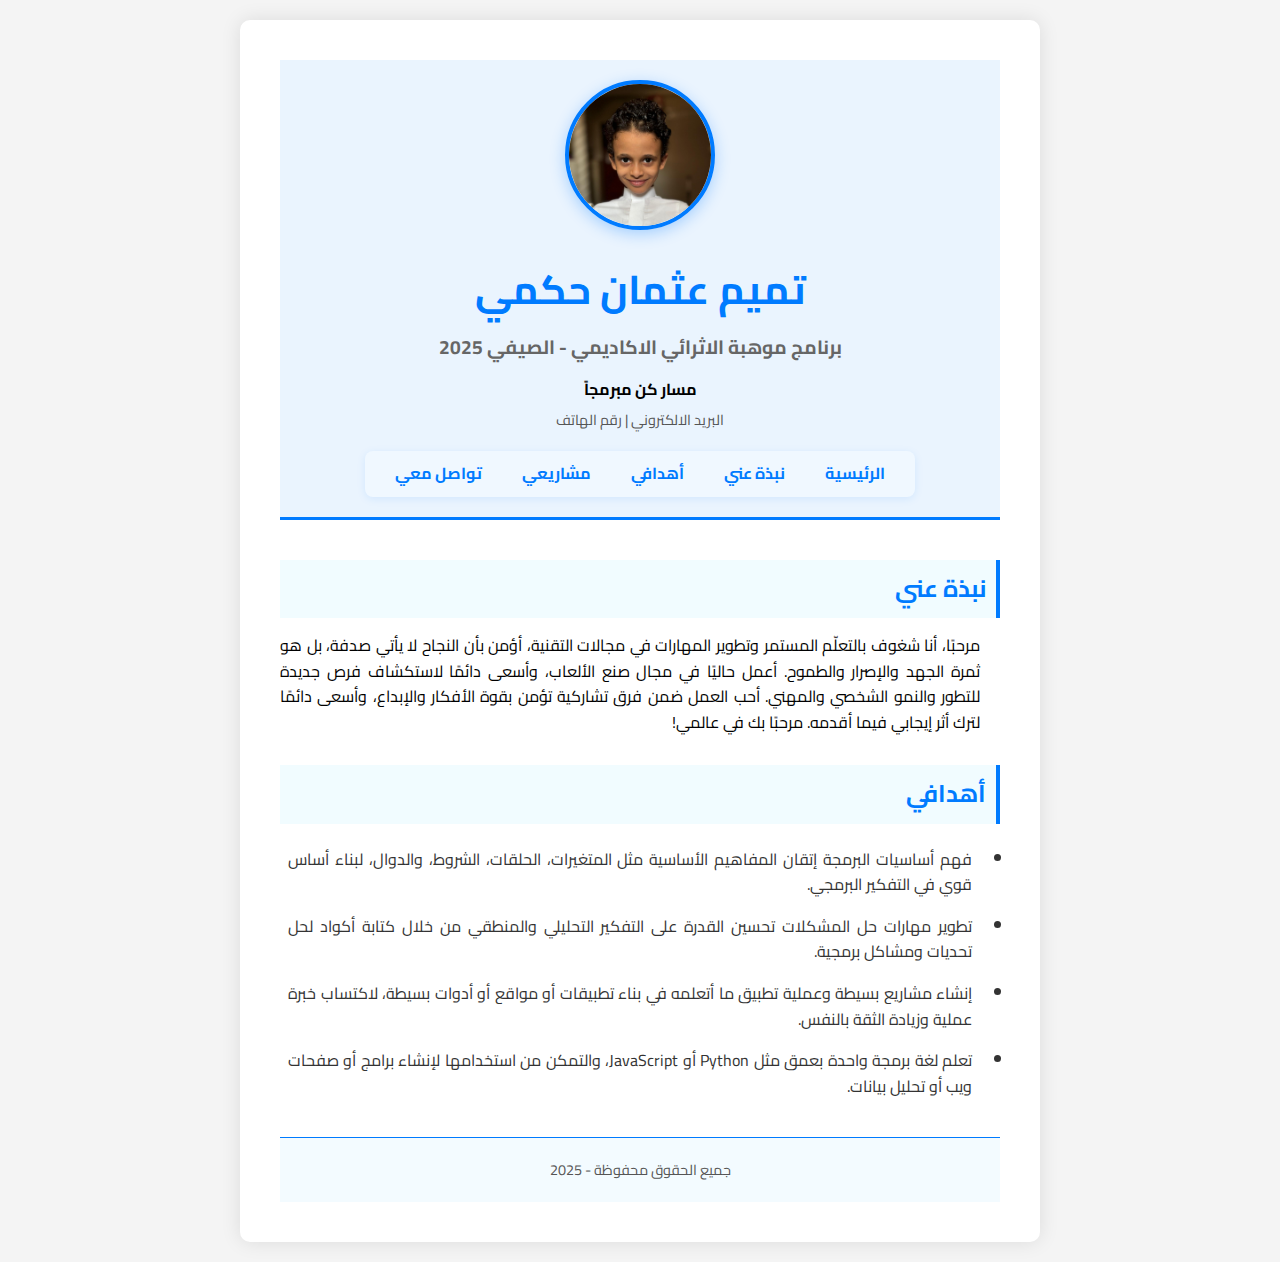
<file: index.html>
<!DOCTYPE html>
<html lang="en" dir="rtl">
    <head>
        <meta charset="UTF-8">
        <meta http-equiv="X-UA-Compatible" content="IE=edge">
        <meta name="viewport" content="width=device-width, initial-scale=1.0">
        <link href="https://fonts.googleapis.com/css2?family=Cairo&display=swap" rel="stylesheet">
        <link href="https://fonts.googleapis.com/css2?family=Amiri&display=swap" rel="stylesheet">
        <title>صفحتي الشخصية</title>
        <link href="styles.css" rel="stylesheet" type="text/css">
    </head>
    <body>
        <div class="container">
            <header class="header">
                <div class="profile-image">
                    <img src="تميم.jpg" class="profile-photo" alt="my image">
                </div>

                <h1>تميم عثمان حكمي  </h1>
                <h3 class="title">برنامج موهبة الاثرائي الاكاديمي - الصيفي 2025</h3>
                <p class="subtitle">مسار كن مبرمجاً</p>
                <div class="contact-info">
                    <p>
                        البريد الالكتروني | رقم الهاتف
                    </p>
                </div>
                <nav class="navigation">
                    <ul class="nav-list">
                        <li><a href="index.html">الرئيسية</a></li>
                        <li><a href="#about">نبذة عني</a></li>
                        <li><a href="#goals">أهدافي</a></li>
                        <li><a href="projects.html">مشاريعي</a></li>
                        <li><a href="contact.html">تواصل معي</a></li>
                    </ul>
                </nav>                
            </header>

            <section class="section" id="about">
                <h2>نبذة عني</h2>
                <p>
                                مرحبًا، أنا شغوف بالتعلّم المستمر وتطوير المهارات في مجالات التقنية،  أؤمن بأن النجاح لا يأتي صدفة، بل هو ثمرة الجهد والإصرار والطموح.
                    
                    أعمل حاليًا في مجال صنع الألعاب، وأسعى دائمًا لاستكشاف فرص جديدة للتطور والنمو الشخصي والمهني.
                    
                    أحب العمل ضمن فرق تشاركية تؤمن بقوة الأفكار والإبداع، وأسعى دائمًا لترك أثر إيجابي فيما أقدمه.
                    
                    مرحبًا بك في عالمي!
                            </p>
            </section>

            <section class="section" id="goals">
                <h2>أهدافي</h2>
                <p>
                    <ul>
                        <li>
                            فهم أساسيات البرمجة
                            إتقان المفاهيم الأساسية مثل المتغيرات، الحلقات، الشروط، والدوال، لبناء أساس قوي في التفكير البرمجي.        
                        </li>
                        <li>
                            تطوير مهارات حل المشكلات
                            تحسين القدرة على التفكير التحليلي والمنطقي من خلال كتابة أكواد لحل تحديات ومشاكل برمجية.        
                        </li>
                        <li>
                            إنشاء مشاريع بسيطة وعملية
                            تطبيق ما أتعلمه في بناء تطبيقات أو مواقع أو أدوات بسيطة، لاكتساب خبرة عملية وزيادة الثقة بالنفس.        
                        </li>
                        <li>
                            تعلم لغة برمجة واحدة بعمق
                            مثل Python أو JavaScript، والتمكن من استخدامها لإنشاء برامج أو صفحات ويب أو تحليل بيانات.                            
                        </li>
                    </ul>                    
                </p>
            </section>

            <footer class="footer">
                <p>جميع الحقوق محفوظة - 2025</p>
            </footer>
        </div>
    </body>
</html>
</file>
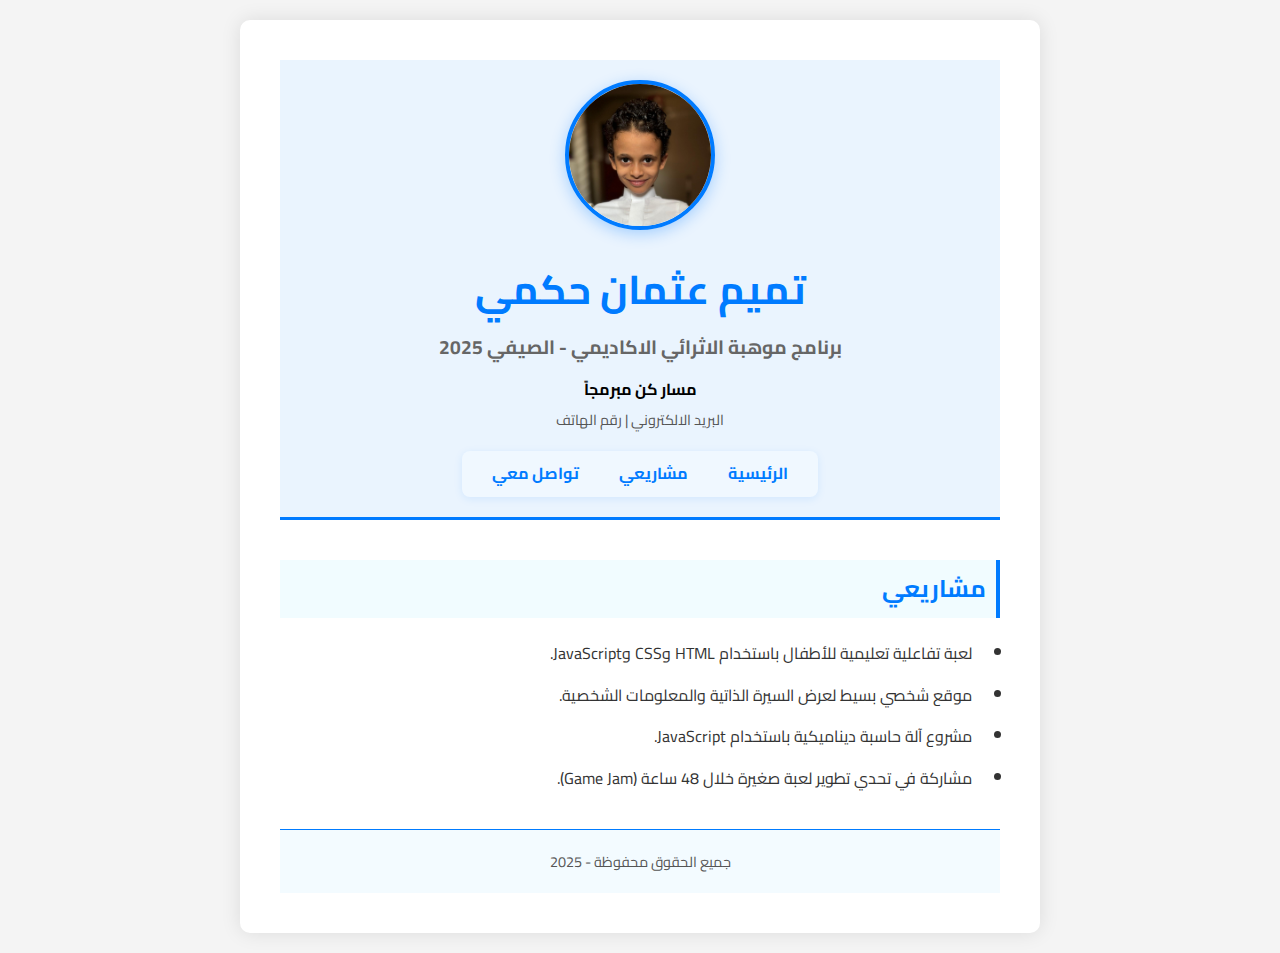
<file: projects.html>
<!DOCTYPE html>
<html lang="en" dir="rtl">
    <head>
        <meta charset="UTF-8">
        <meta http-equiv="X-UA-Compatible" content="IE=edge">
        <meta name="viewport" content="width=device-width, initial-scale=1.0">
        <link href="https://fonts.googleapis.com/css2?family=Cairo&display=swap" rel="stylesheet">
        <link href="https://fonts.googleapis.com/css2?family=Amiri&display=swap" rel="stylesheet">
        <title>صفحتي الشخصية</title>
        <link href="styles.css" rel="stylesheet" type="text/css">
    </head>
    <body>
        <div class="container">
            <header class="header">
                <div class="profile-image">
                    <img src="تميم.jpg" class="profile-photo" alt="my image">
                </div>

                <h1>تميم عثمان حكمي  </h1>
                <h3 class="title">برنامج موهبة الاثرائي الاكاديمي - الصيفي 2025</h3>
                <p class="subtitle">مسار كن مبرمجاً</p>
                <div class="contact-info">
                    <p>
                        البريد الالكتروني | رقم الهاتف
                    </p>
                </div>
                <nav class="navigation">
                    <ul class="nav-list">
                        <li><a href="index.html">الرئيسية</a></li>
                        <li><a href="projects.html">مشاريعي</a></li>
                        <li><a href="contact.html">تواصل معي</a></li>
                    </ul>
                </nav>                
            </header>

            <section class="section" id="projects">
                <h2>مشاريعي</h2>
                <ul class="projects-list">
                    <li>لعبة تفاعلية تعليمية للأطفال باستخدام HTML وCSS وJavaScript.</li>
                    <li>موقع شخصي بسيط لعرض السيرة الذاتية والمعلومات الشخصية.</li>
                    <li>مشروع آلة حاسبة ديناميكية باستخدام JavaScript.</li>
                    <li>مشاركة في تحدي تطوير لعبة صغيرة خلال 48 ساعة (Game Jam).</li>
                </ul>
            </section>

            <footer class="footer">
                <p>جميع الحقوق محفوظة - 2025</p>
            </footer>
        </div>
    </body>
</html>
</file>
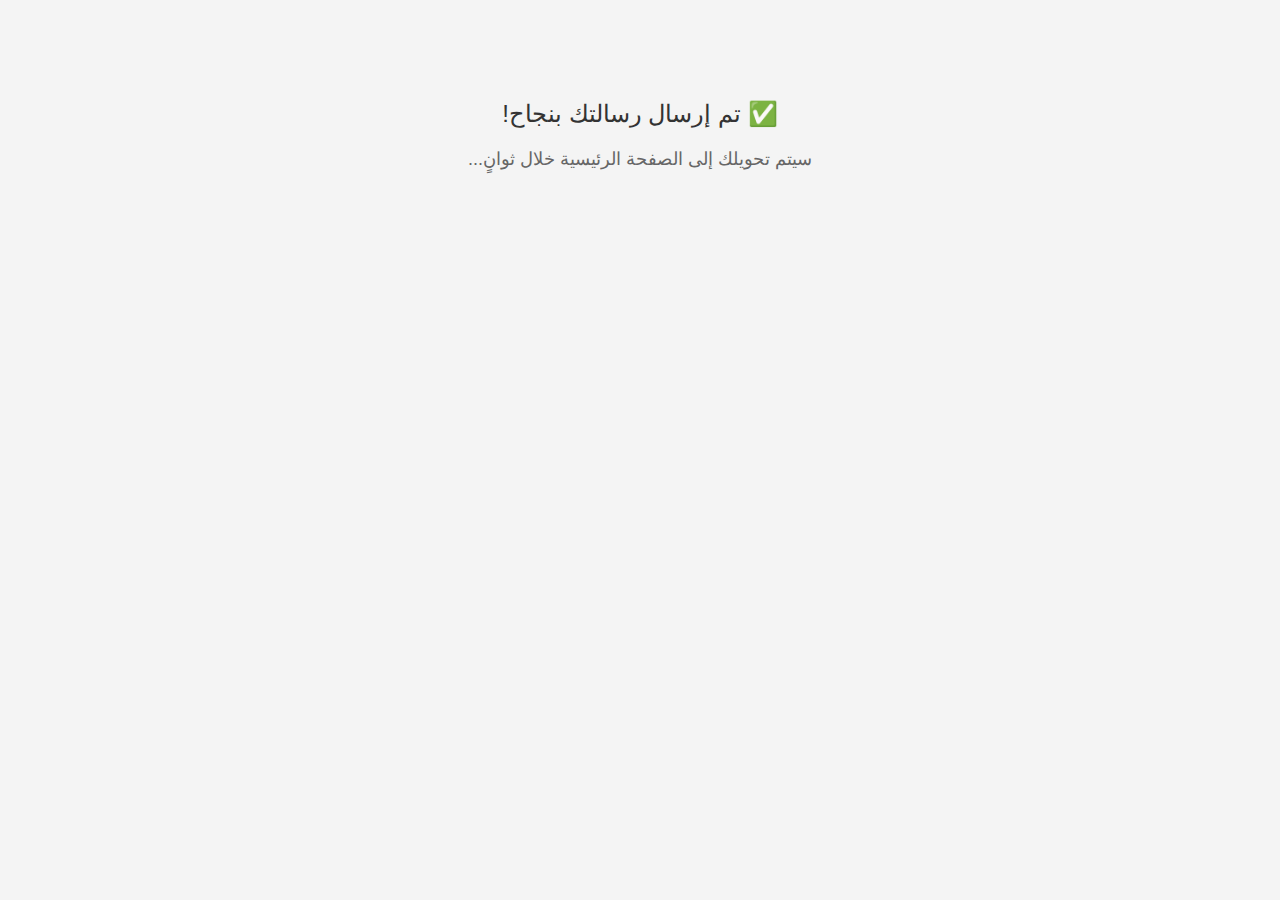
<file: thankyou.html>
<!DOCTYPE html>
<html lang="ar" dir="rtl">
<head>
    <meta charset="UTF-8">
    <meta http-equiv="refresh" content="3;url=index.html"> <!-- إعادة التوجيه -->
    <title>تم الإرسال</title>
    <style>
        body {
            font-family: 'Cairo', sans-serif;
            text-align: center;
            margin-top: 100px;
            background-color: #f4f4f4;
            color: #333;
        }
        .message {
            font-size: 24px;
            margin-bottom: 20px;
        }
        .redirect {
            font-size: 18px;
            color: #666;
        }
    </style>
</head>
<body>
    <div class="message">✅ تم إرسال رسالتك بنجاح!</div>
    <div class="redirect">سيتم تحويلك إلى الصفحة الرئيسية خلال ثوانٍ...</div>
</body>
</html>
</file>
<file: styles.css>
*{
    margin: 0;
    padding: 0;
    box-sizing: border-box;
}

html{
    height: 100%;
    width: 100%;
}

body{
    font-family: 'Cairo', sans-serif;
    line-height: 1.6;
    color: black;
    background-color: #f4f4f4;
    padding: 20px;

}

.container{
    max-width: 800px;
    margin: 0 auto;
    background: white;
    padding: 40px;
    border-radius:10px ;
    box-shadow: 0 0 20px rgba(0, 0, 0, 0.1);
}

.header{
    text-align: center;
    margin-bottom: 40px;
    border-bottom: 3px solid #007bff;
    padding-top: 20px;
    padding-bottom: 20px;
    background-color: #eaf4fe;
}

.header h1{
    font-size: 2.5em;
    color: #007bff;
    margin-bottom: 10px;
}

.profile-image{
    margin-bottom: 20px;
}

.profile-photo{
    width: 150px;
    height: 150px;
    border-radius: 50%;
    border: 4px solid #007bff;
    object-fit: cover;
    box-shadow: 0 4px 15px rgba(0, 123, 255,0.3);
}

.title{
    font-size: 1.2em;
    color: #666;
    font-weight: bold;
    margin-bottom: 15px;
}
.subtitle{
    font-weight: bold;
}

.contact-info{
    font-size: 0.9em;
    color: #555;
}

.contact-info p {
    margin: 5px 0;
}

.section {
    margin-bottom: 30px;
}

.section p {
    padding-right: 20px;
    text-align: justify;
}

.section ul {
    padding-right: 20px;
}

.section ul li {
    text-align: justify;
    padding: 8px;
    color: #333;
    transition: background 0.3s;
}


.section h2{
    color: #007bff;
    background-color: rgb(241, 252, 255);
    font-size: 1.5em;
    margin-bottom: 15px;
    border-right: 4px solid #007bff;
    padding-right: 15px;
    padding: 10px;
}

footer{
    text-align: center;
    background-color: #f3fbff;
    margin-top: 20px;
    padding-bottom: 20px;
    padding-top: 20px;
    border-top: 1px solid #007bff;
    color: #555;
    font-size: 0.9em;
}

.navigation {
    margin-top: 20px;
    text-align: center;
}

.navigation ul {
    list-style: none;
    padding: 0;
    display: inline-flex;
    gap: 20px;
    background-color: #f0f8ff;
    padding: 10px 20px;
    border-radius: 8px;
    box-shadow: 0 2px 8px rgba(0, 123, 255, 0.1);
}

.navigation ul li a {
    text-decoration: none;
    color: #007bff;
    font-weight: bold;
    transition: color 0.3s, border-bottom 0.3s;
    padding: 5px 10px;
}

.navigation ul li a:hover {
    color: #0056b3;
    border-bottom: 2px solid #007bff;
}

.contact-form {
    display: flex;
    flex-direction: column;
    gap: 15px;
    padding: 20px 0;
}

.contact-form label {
    font-weight: bold;
    color: #007bff;
}

.contact-form input,
.contact-form textarea {
    padding: 10px;
    border: 1px solid #ccc;
    border-radius: 5px;
    font-family: 'Cairo', sans-serif;
    font-size: 1em;
    transition: border-color 0.3s;
}

.contact-form input:focus,
.contact-form textarea:focus {
    border-color: #007bff;
    outline: none;
    background-color: #f7fbff;
}

.contact-form button {
    background-color: #007bff;
    color: white;
    padding: 10px;
    border: none;
    border-radius: 5px;
    cursor: pointer;
    font-weight: bold;
    transition: background 0.3s;
}

.contact-form button:hover {
    background-color: #0056b3;
}

/* التنقل العام */
.navigation {
    margin-top: 20px;
    text-align: center;
}

.nav-list {
    list-style: none;
    padding: 0;
    margin: 0 auto;
    display: flex;
    justify-content: center;
    gap: 20px;
    flex-wrap: wrap;
    background-color: #f0f8ff;
    padding: 10px 15px;
    border-radius: 8px;
    box-shadow: 0 2px 8px rgba(0, 123, 255, 0.1);
}

.nav-list li a {
    text-decoration: none;
    color: #007bff;
    font-weight: bold;
    transition: color 0.3s, border-bottom 0.3s;
    padding: 6px 10px;
}

.nav-list li a:hover {
    color: #0056b3;
    border-bottom: 2px solid #007bff;
}

/* 🧠 استجابة للشاشات الصغيرة */
@media (max-width: 600px) {
    .nav-list {
        flex-direction: column;
        align-items: center;
        gap: 10px;
    }
}
</file>
